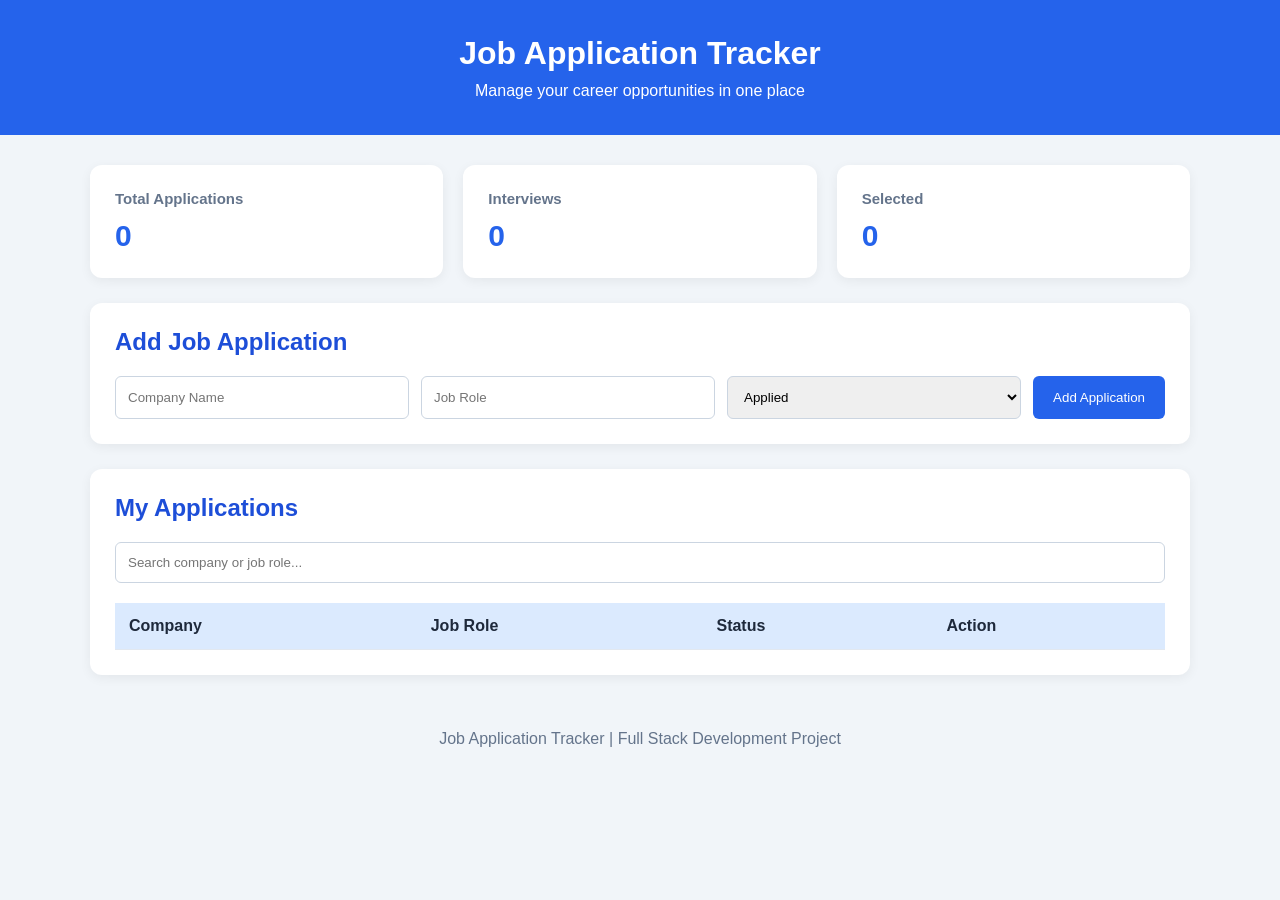
<file: index.html>
<!DOCTYPE html>
<html>
<head>
    <meta http-equiv="refresh" content="0; url=Job_Application_Tracker/">
    <title>Job Tracker</title>
</head>
<body>
    <p>Opening Job Tracker...</p>
    <a href="Job_Application_Tracker/">Click here</a>
</body>
</html>
</file>
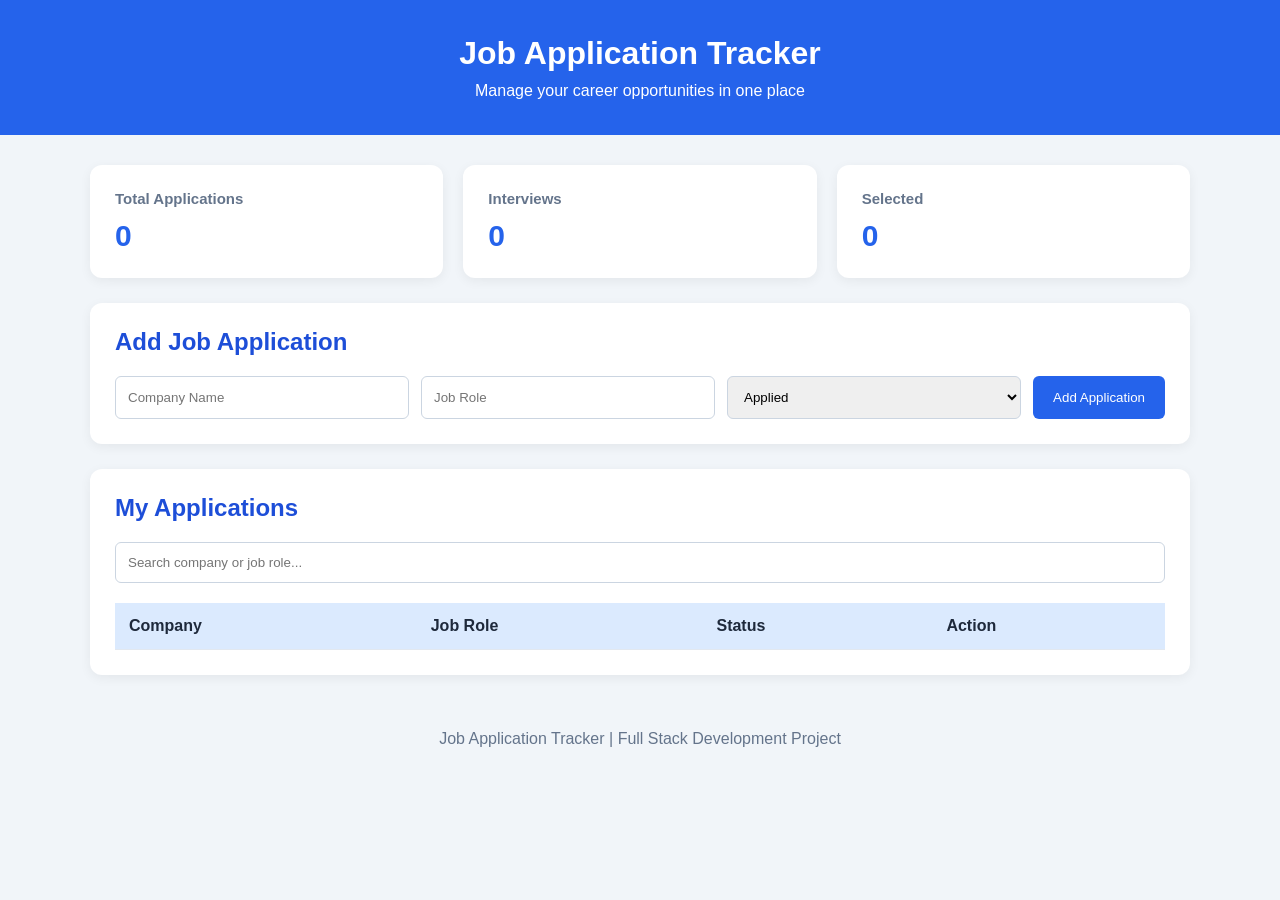
<file: Job_Application_Tracker/index.html>
<!DOCTYPE html>
<html lang="en">
<head>
    <meta charset="UTF-8">
    <meta name="viewport" content="width=device-width, initial-scale=1.0">
    <title>Job Application Tracker</title>
    <link rel="stylesheet" href="style.css">
</head>
<body>

<header>
    <h1>Job Application Tracker</h1>
    <p>Manage your career opportunities in one place</p>
</header>

<main class="container">

    <section class="stats">
        <div class="card">
            <h3>Total Applications</h3>
            <p id="total">0</p>
        </div>
        <div class="card">
            <h3>Interviews</h3>
            <p id="interviews">0</p>
        </div>
        <div class="card">
            <h3>Selected</h3>
            <p id="selected">0</p>
        </div>
    </section>

    <section class="form-section">
        <h2>Add Job Application</h2>

        <form id="jobForm">
            <input type="text" id="company"
                placeholder="Company Name" required>

            <input type="text" id="role"
                placeholder="Job Role" required>

            <select id="status">
                <option value="Applied">Applied</option>
                <option value="Interview">Interview</option>
                <option value="Selected">Selected</option>
                <option value="Rejected">Rejected</option>
            </select>

            <button type="submit">Add Application</button>
        </form>
    </section>

    <section class="applications">
        <h2>My Applications</h2>

        <input type="text" id="search"
            placeholder="Search company or job role...">

        <div class="table-container">
            <table>
                <thead>
                    <tr>
                        <th>Company</th>
                        <th>Job Role</th>
                        <th>Status</th>
                        <th>Action</th>
                    </tr>
                </thead>
                <tbody id="jobList"></tbody>
            </table>
        </div>
    </section>

</main>

<footer>
    <p>Job Application Tracker | Full Stack Development Project</p>
</footer>

<script src="script.js"></script>
</body>
</html>
</file>
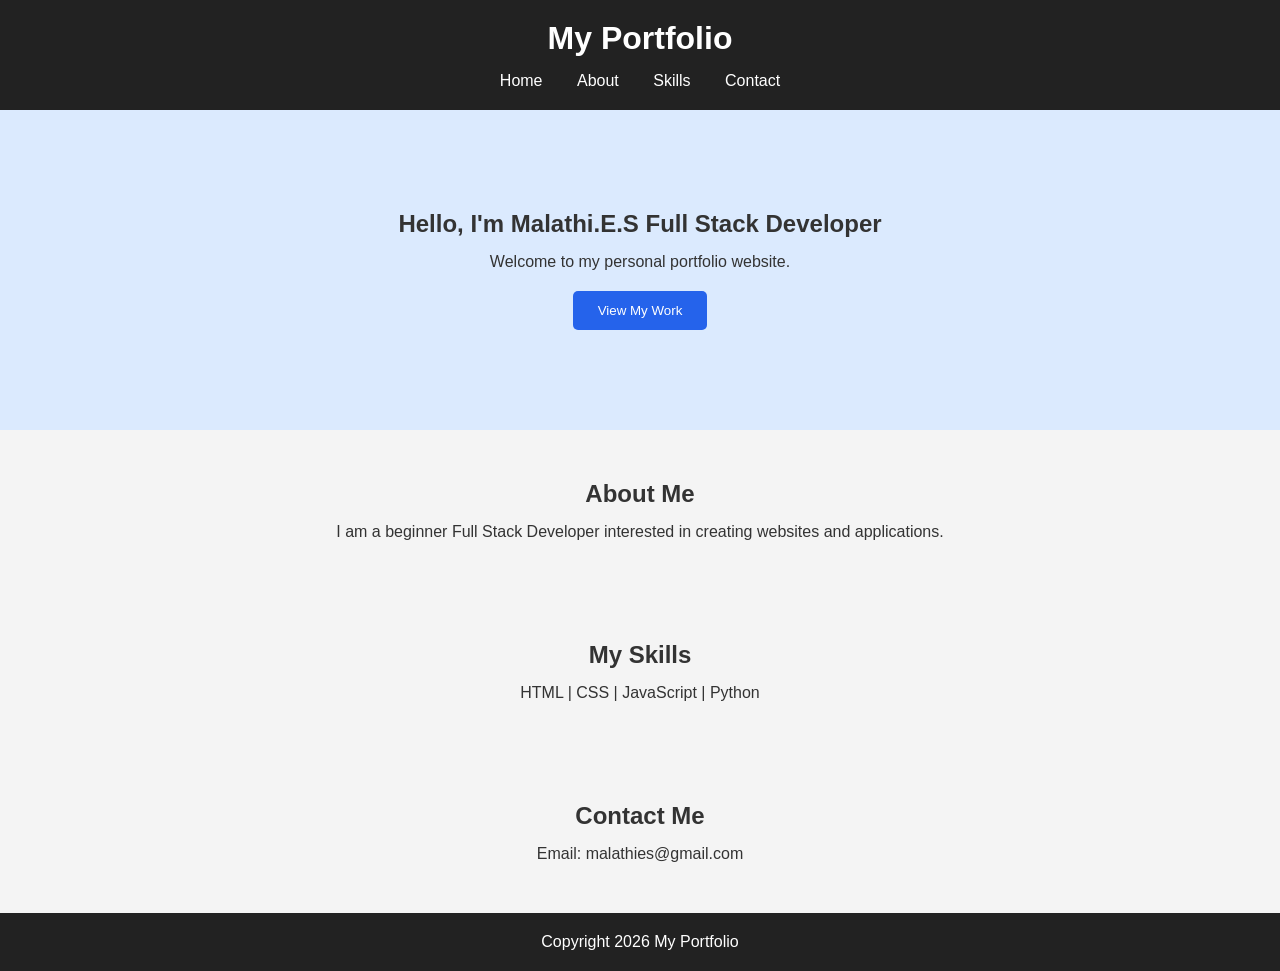
<file: My_portfolio/index.html>
<!DOCTYPE html>
<html>
<head>
    <title>My Portfolio</title>
    <link rel="stylesheet" href="style.css">
</head>
<body>

    <header>
        <h1>My Portfolio</h1>
        <nav>
            <a href="#home">Home</a>
            <a href="#about">About</a>
            <a href="#skills">Skills</a>
            <a href="#contact">Contact</a>
        </nav>
    </header>

    <section id="home">
        <h2>Hello, I'm Malathi.E.S Full Stack Developer</h2>
        <p>Welcome to my personal portfolio website.</p>
        <button>View My Work</button>
    </section>

    <section id="about">
        <h2>About Me</h2>
        <p>I am a beginner Full Stack Developer
        interested in creating websites and applications.</p>
    </section>

    <section id="skills">
        <h2>My Skills</h2>
        <p>HTML | CSS | JavaScript | Python</p>
    </section>

    <section id="contact">
        <h2>Contact Me</h2>
        <p>Email: malathies@gmail.com</p>
    </section>

    <footer>
        <p>Copyright 2026 My Portfolio</p>
    </footer>

</body>
</html>
</file>
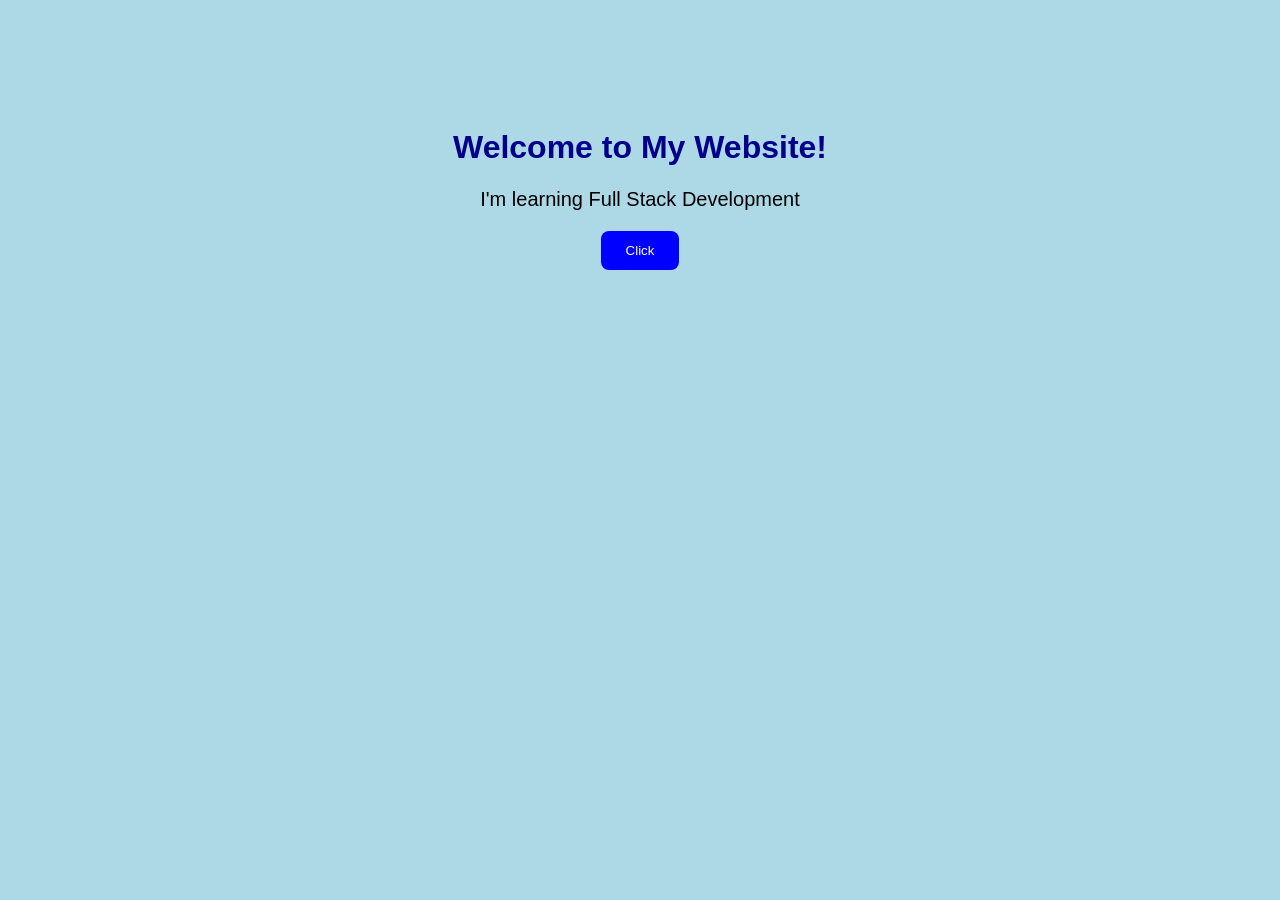
<file: MyFirstWebsite/index.html>
<!DOCTYPE html>
<html>
<head>
    <title>My First Website</title>
    <link rel="stylesheet" href="style.css">
</head>
<body>

    <h1>Welcome to My Website!</h1>
    <p>I'm learning Full Stack Development</p>

    <button onclick="showMessage()">Click</button>

    <script src="script.js"></script>
</body>
</html>
</file>
<file: Job_Application_Tracker/style.css>
* {
    margin: 0;
    padding: 0;
    box-sizing: border-box;
    font-family: Arial, sans-serif;
}

body {
    background: #f1f5f9;
    color: #1e293b;
}

header {
    background: #2563eb;
    color: white;
    text-align: center;
    padding: 35px 15px;
}

header h1 {
    margin-bottom: 10px;
}

.container {
    width: 90%;
    max-width: 1100px;
    margin: 30px auto;
}

.stats {
    display: grid;
    grid-template-columns: repeat(3, 1fr);
    gap: 20px;
    margin-bottom: 25px;
}

.card, .form-section, .applications {
    background: white;
    padding: 25px;
    border-radius: 12px;
    box-shadow: 0 3px 12px rgba(0,0,0,0.06);
}

.card h3 {
    color: #64748b;
    font-size: 15px;
}

.card p {
    font-size: 30px;
    color: #2563eb;
    margin-top: 12px;
    font-weight: bold;
}

h2 {
    color: #1d4ed8;
    margin-bottom: 20px;
}

.form-section {
    margin-bottom: 25px;
}

form {
    display: flex;
    flex-wrap: wrap;
    gap: 12px;
}

input, select {
    flex: 1;
    min-width: 150px;
    padding: 12px;
    border: 1px solid #cbd5e1;
    border-radius: 6px;
}

button {
    background: #2563eb;
    color: white;
    border: none;
    padding: 12px 20px;
    border-radius: 6px;
    cursor: pointer;
}

button:hover {
    background: #1d4ed8;
}

#search {
    width: 100%;
    margin-bottom: 20px;
}

table {
    width: 100%;
    border-collapse: collapse;
}

th, td {
    padding: 14px;
    border-bottom: 1px solid #e2e8f0;
    text-align: left;
}

th {
    background: #dbeafe;
}

.delete-btn {
    background: #dc2626;
}

.delete-btn:hover {
    background: #b91c1c;
}

footer {
    text-align: center;
    padding: 25px;
    color: #64748b;
}

@media (max-width: 650px) {
    .stats {
        grid-template-columns: 1fr;
    }

    .table-container {
        overflow-x: auto;
    }
}
</file>
<file: My_portfolio/style.css>
* {
    margin: 0;
    padding: 0;
    box-sizing: border-box;
}

body {
    font-family: Arial, sans-serif;
    background-color: #f4f4f4;
    color: #333;
}

header {
    background-color: #222;
    color: white;
    padding: 20px;
    text-align: center;
}

nav {
    margin-top: 15px;
}

nav a {
    color: white;
    text-decoration: none;
    margin: 15px;
}

section {
    padding: 50px;
    text-align: center;
}

#home {
    background-color: #dbeafe;
    padding: 100px 20px;
}

h2 {
    margin-bottom: 15px;
}

button {
    background-color: #2563eb;
    color: white;
    padding: 12px 25px;
    border: none;
    margin-top: 20px;
    cursor: pointer;
    border-radius: 5px;
}

footer {
    background-color: #222;
    color: white;
    text-align: center;
    padding: 20px;
}
</file>
<file: MyFirstWebsite/style.css>
body {
    background-color: lightblue;
    font-family: Arial, sans-serif;
    text-align: center;
    padding-top: 100px;
}

h1 {
    color: darkblue;
}

p {
    color: black;
    font-size: 20px;
}

button {
    background-color: blue;
    color: white;
    padding: 12px 25px;
    border: none;
    border-radius: 8px;
    cursor: pointer;
}
</file>
